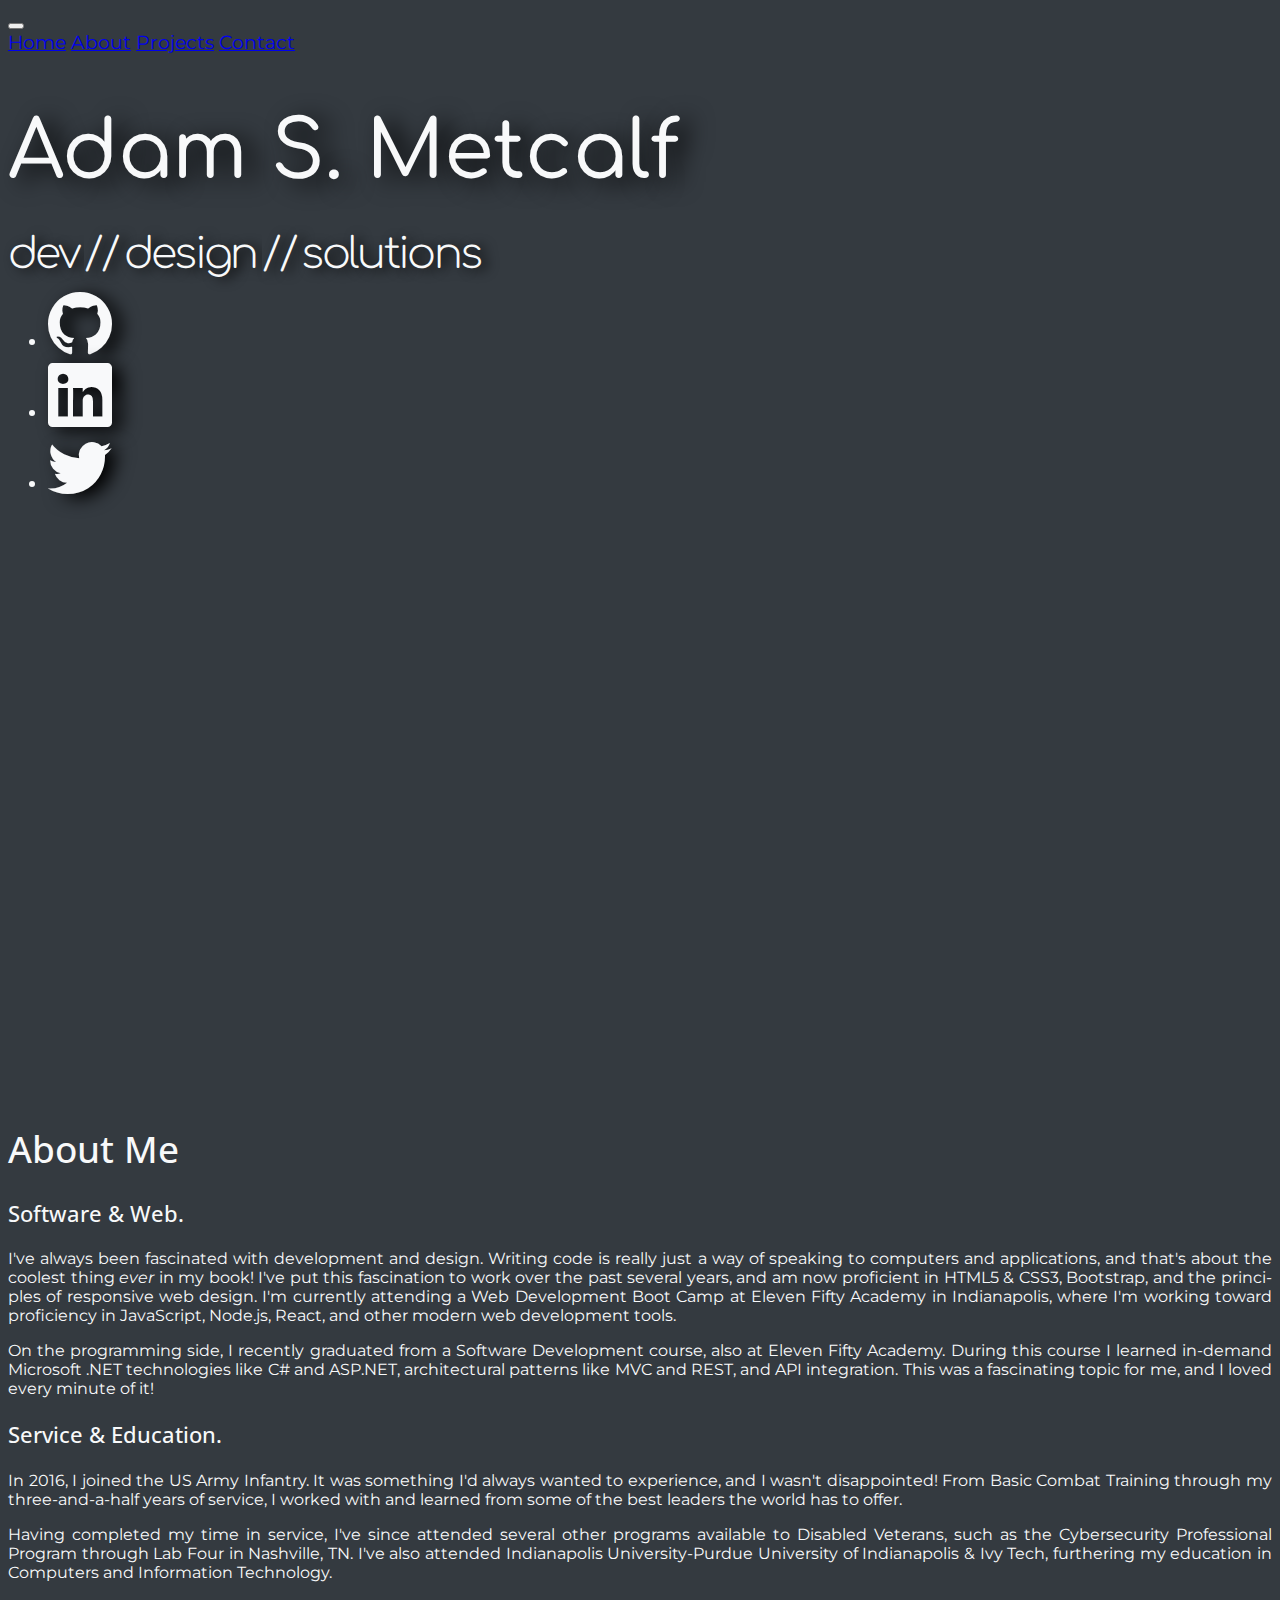
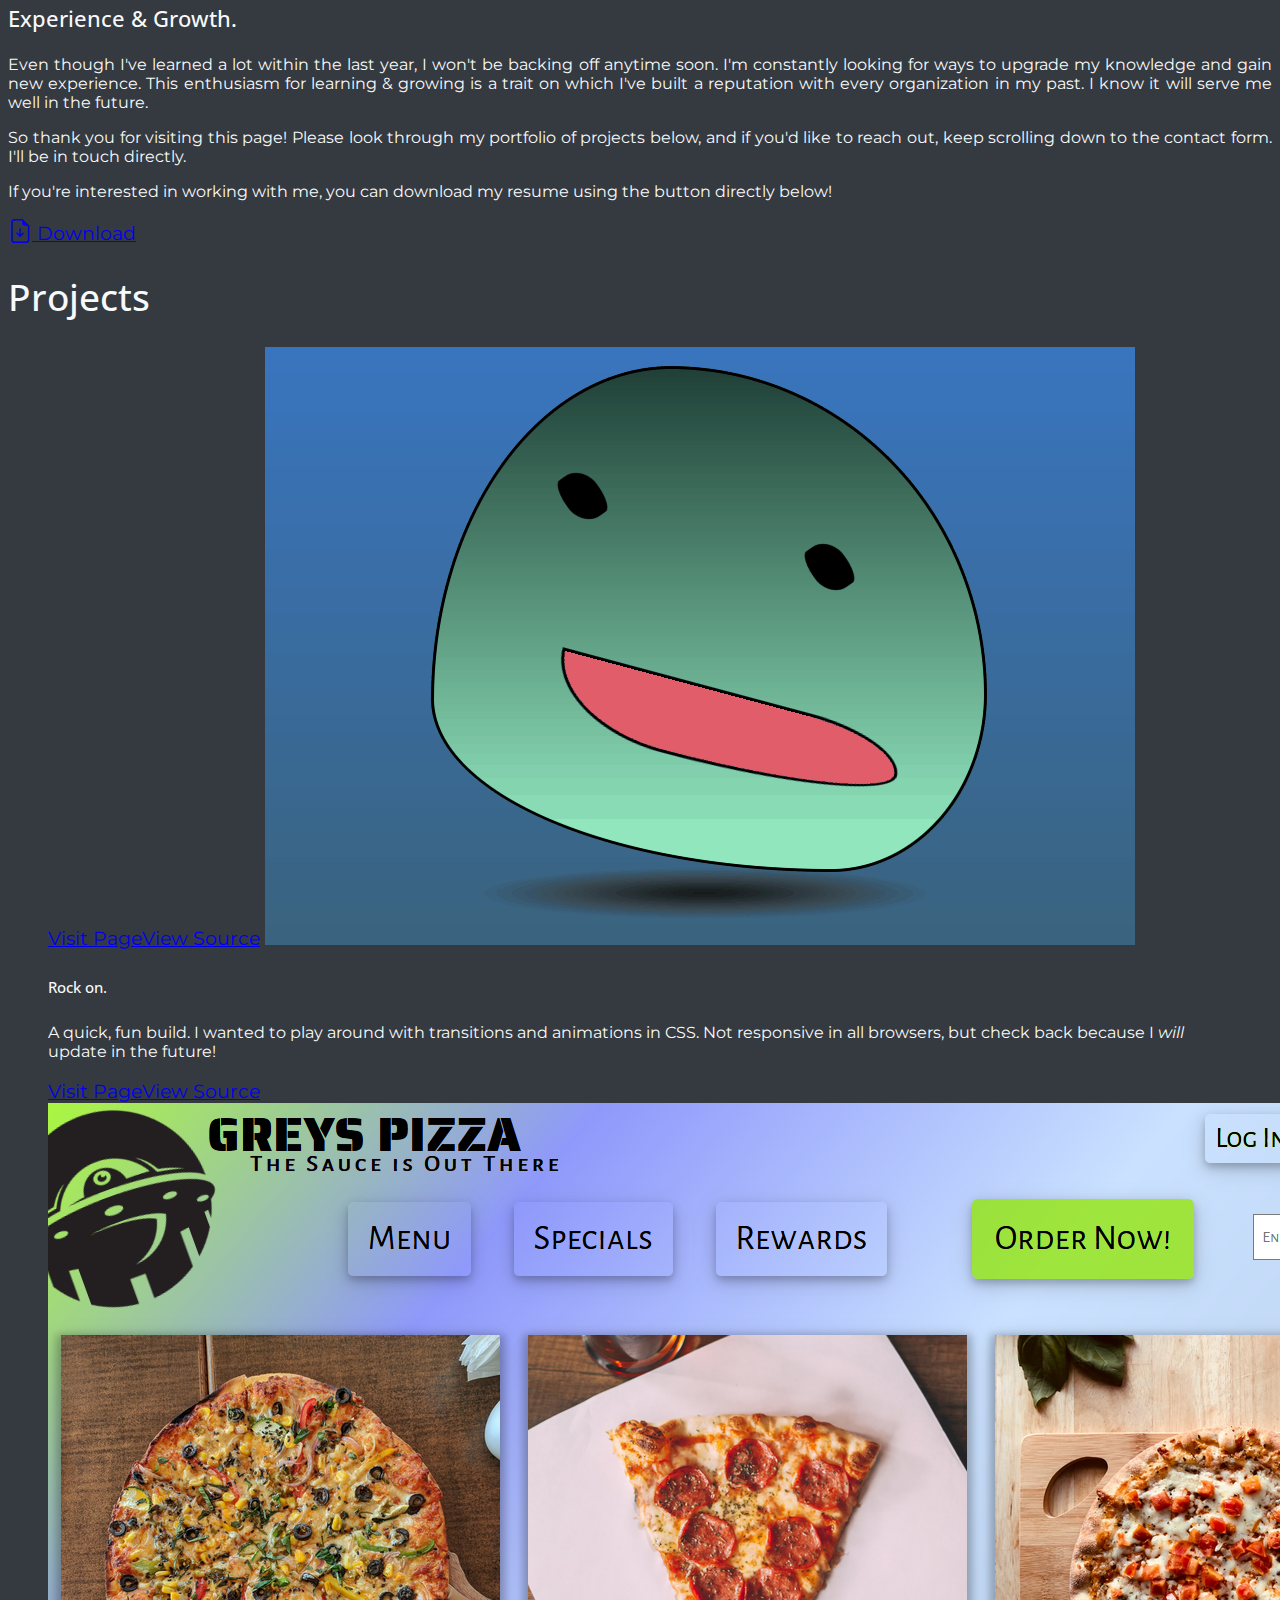
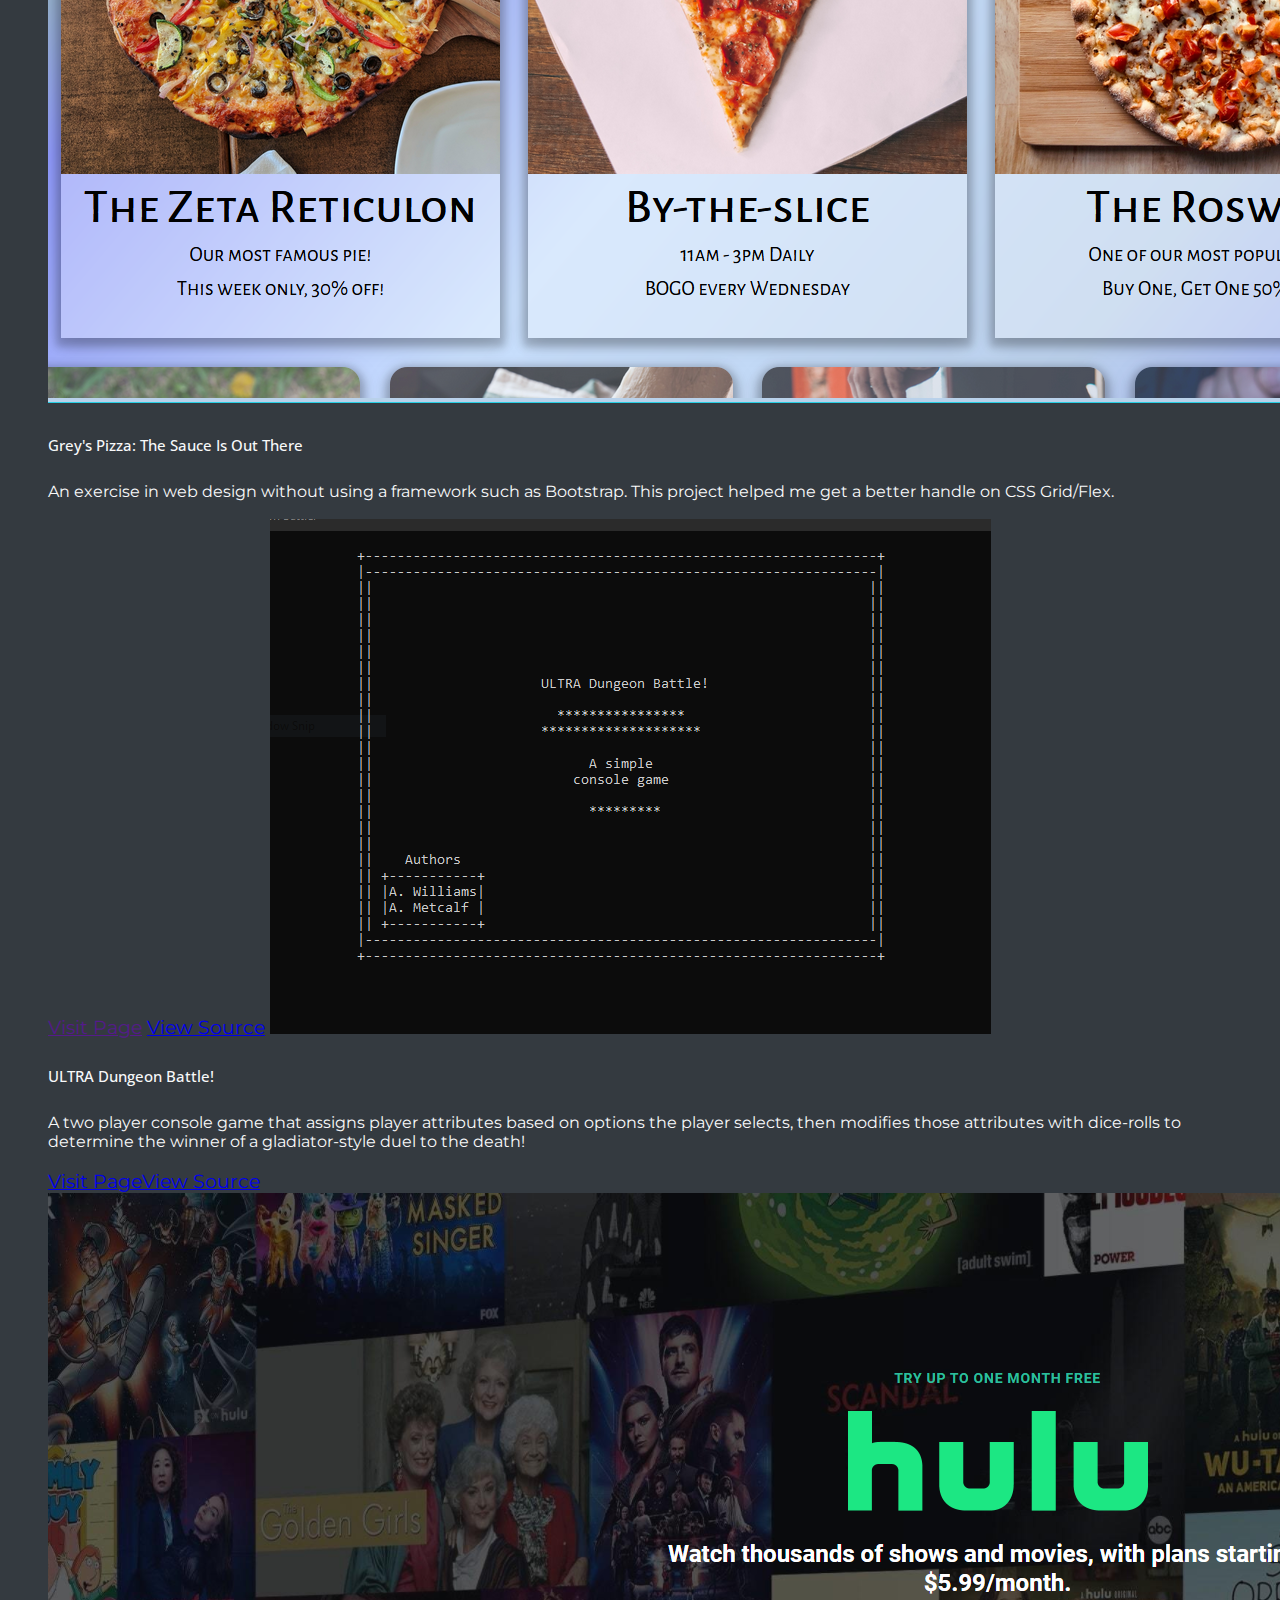
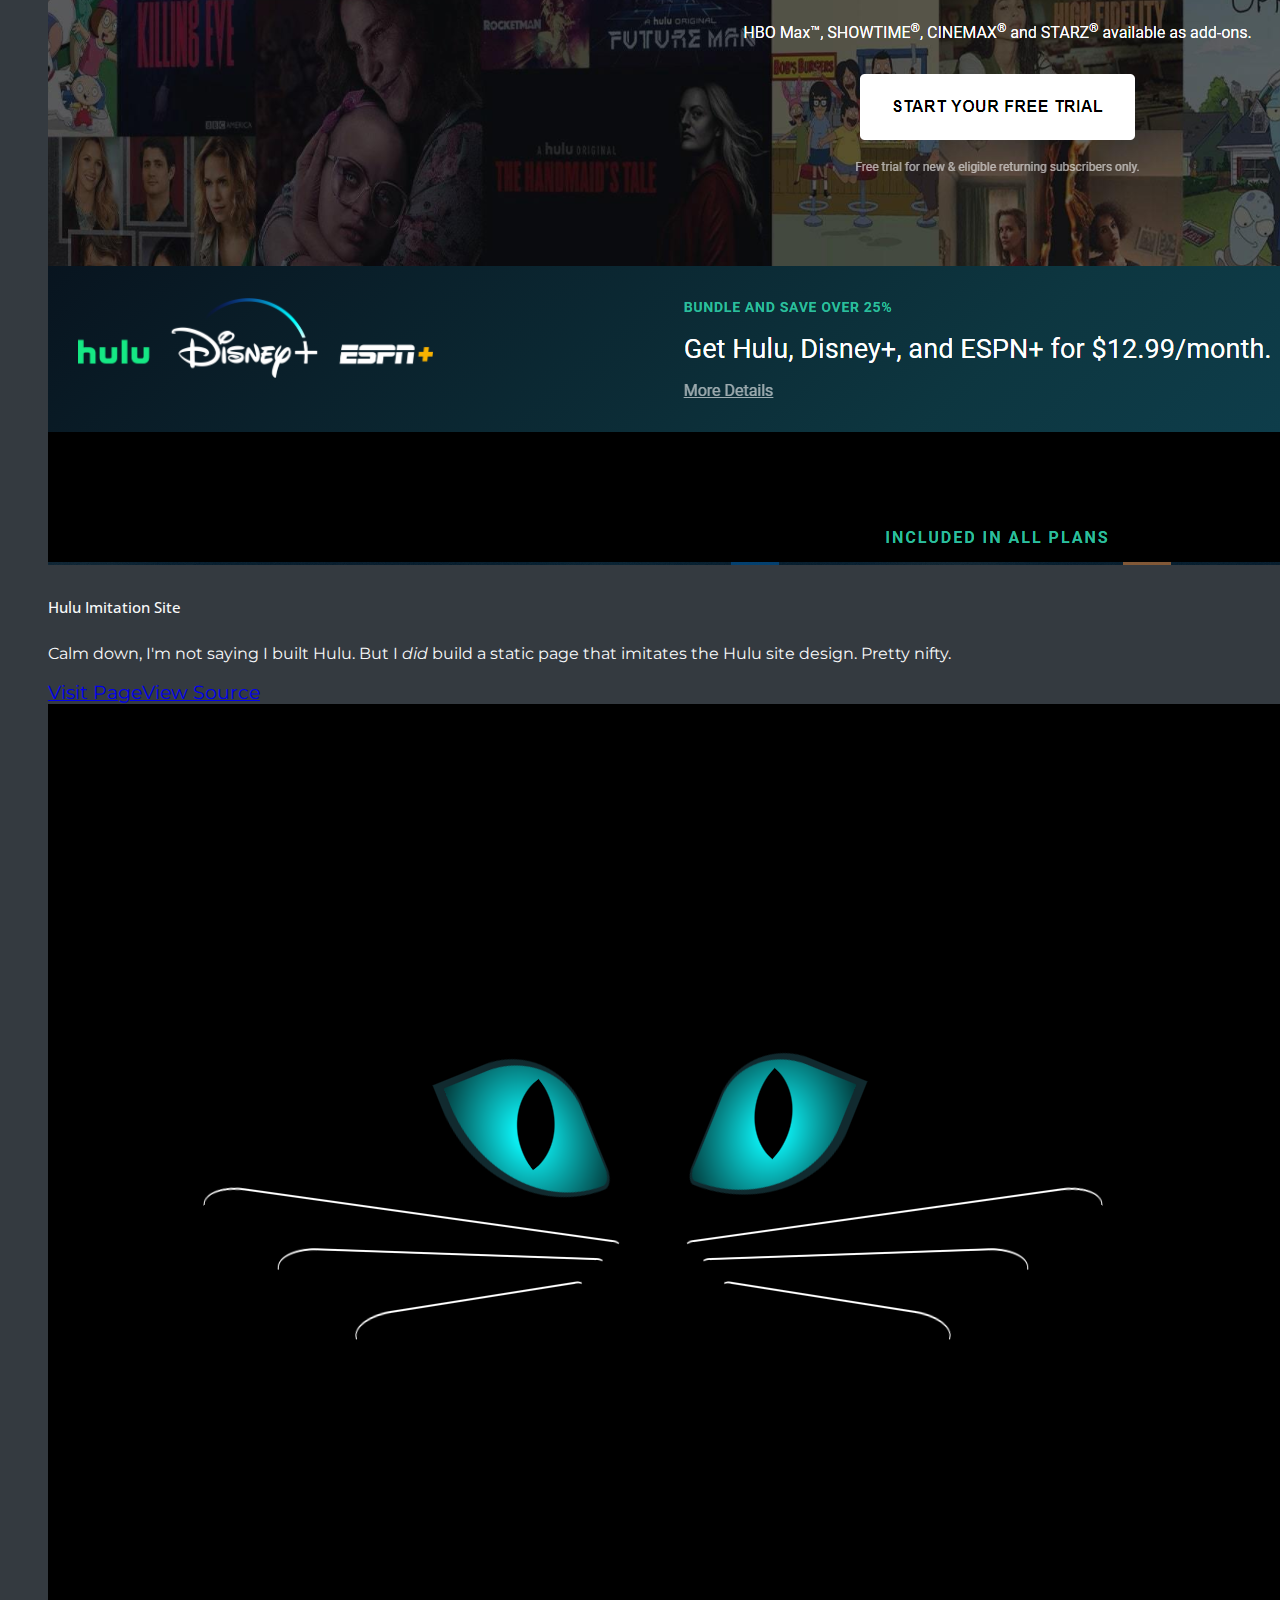
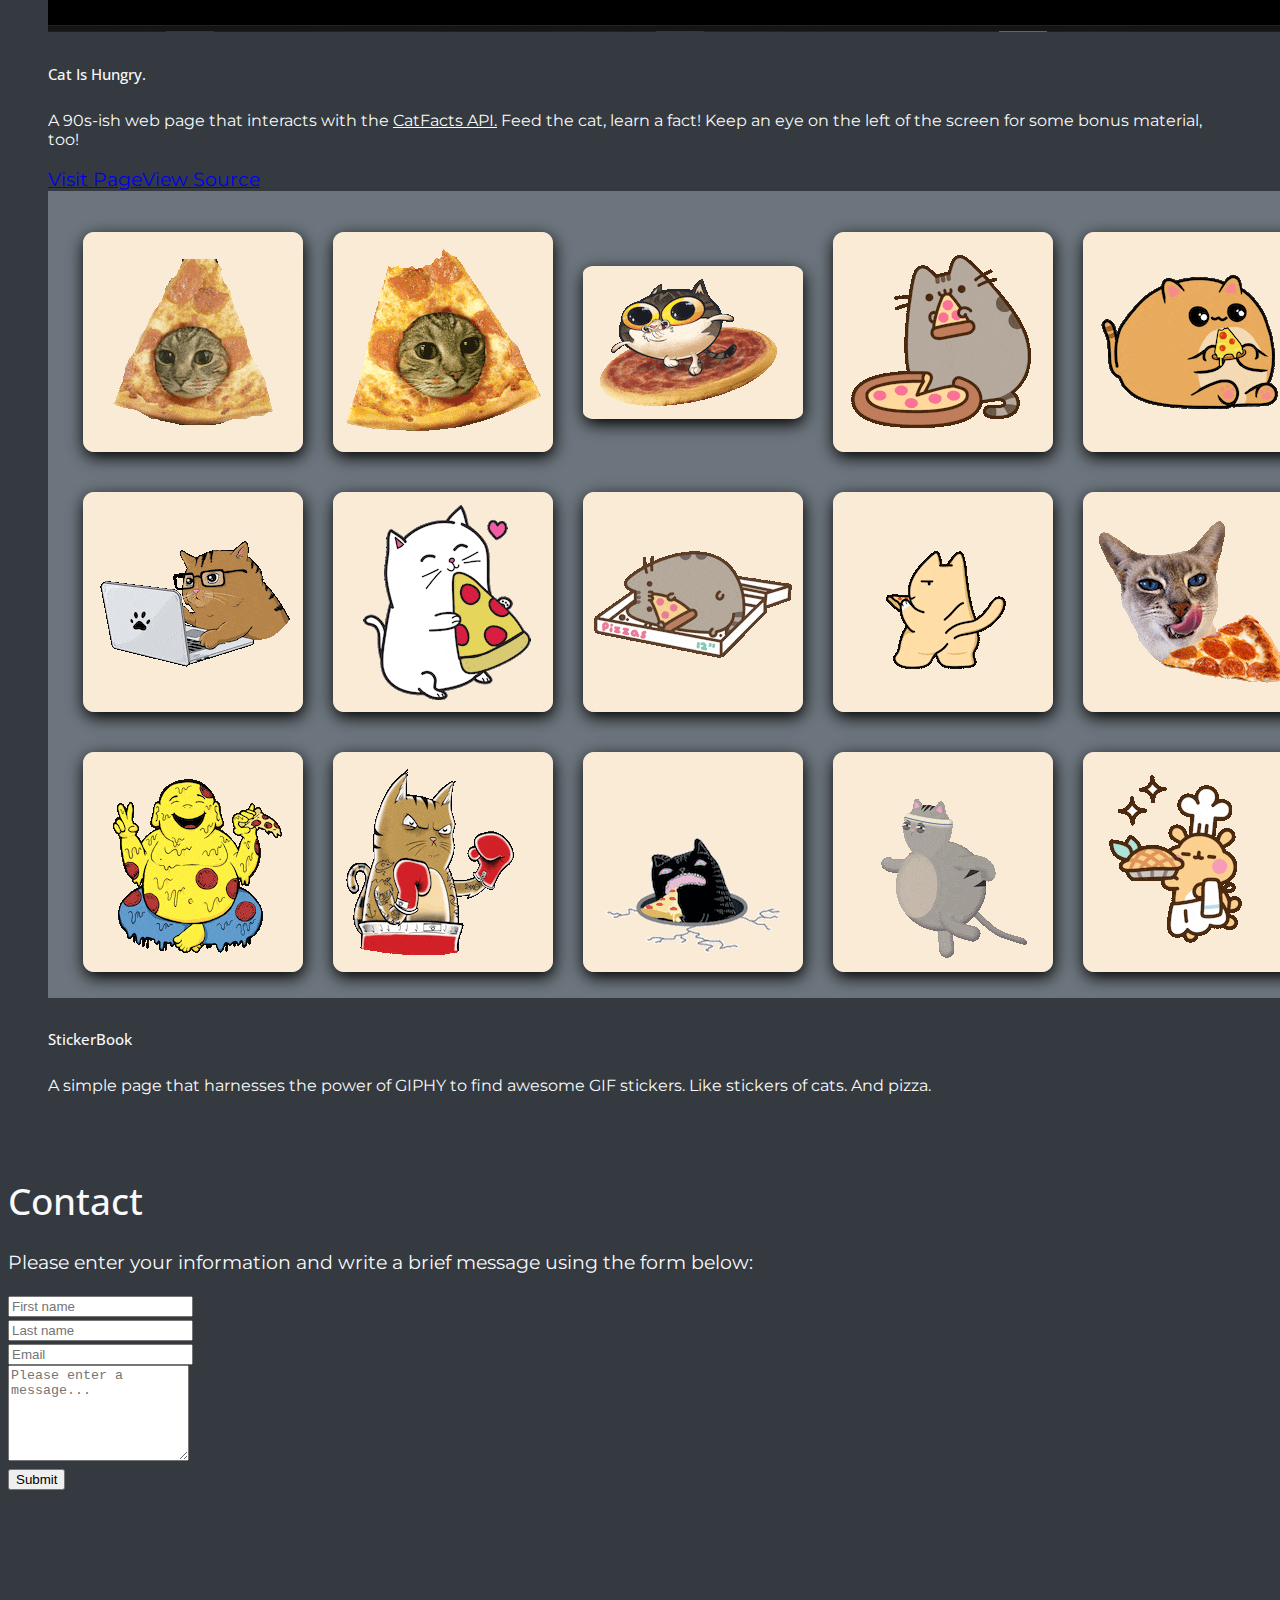
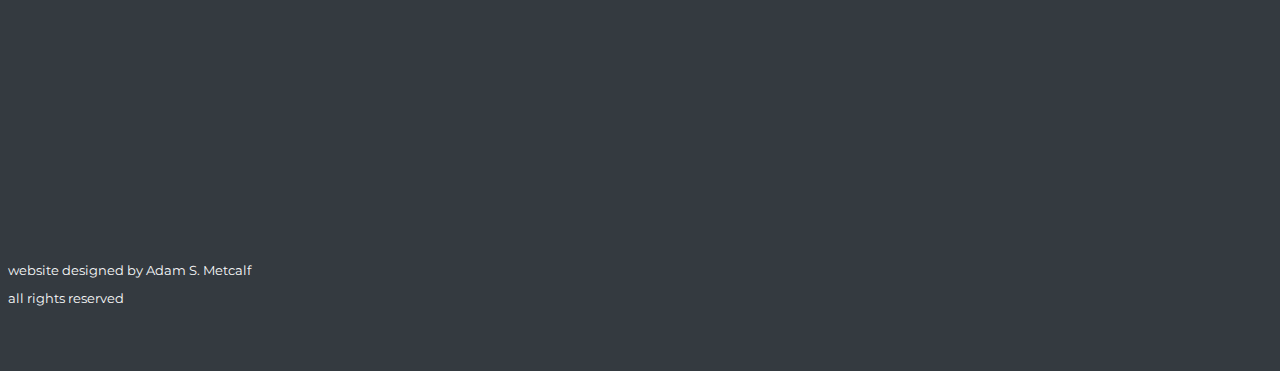
<file: index.html>
<!DOCTYPE html>
<html lang="en">
  <head>
    <!-- Required meta tags -->
    <meta charset="utf-8" />
    <meta name="viewport" content="width=device-width, initial-scale=1" />

    <!-- Bootstrap CSS -->
    <link
      href="https://cdn.jsdelivr.net/npm/bootstrap@5.0.0-beta2/dist/css/bootstrap.min.css"
      rel="stylesheet"
      integrity="sha384-BmbxuPwQa2lc/FVzBcNJ7UAyJxM6wuqIj61tLrc4wSX0szH/Ev+nYRRuWlolflfl"
      crossorigin="anonymous"
    />
    <!-- CSS -->
    <link rel="stylesheet" href="css/main.css" type="text/css" />
    <title>Adam S. Metcalf</title>
  </head>
  <body>
    <!-- Navigation -->
    <nav class="navbar fixed-top navbar-expand-lg navbar-dark bg-dark">
      <div class="container-fluid">
        <button
          class="navbar-toggler"
          type="button"
          data-bs-toggle="collapse"
          data-bs-target="#navbarNavAltMarkup"
          aria-controls="navbarNavAltMarkup"
          aria-expanded="false"
          aria-label="Toggle navigation"
        >
          <span class="navbar-toggler-icon"></span>
        </button>
        <div class="collapse navbar-collapse" id="navbarNavAltMarkup">
          <div class="navbar-nav mx-auto">
            <a class="nav-link mx-3" aria-current="page" href="#">Home</a>
            <a class="nav-link mx-3" href="#about">About</a>
            <a class="nav-link mx-3" href="#projects">Projects</a>
            <a class="nav-link mx-3" href="#contact">Contact</a>
          </div>
        </div>
      </div>
    </nav>
    <!-- Header/Hero Unit-->
    <header
      id="header"
      class="container-fluid hero dark-mode text-center pt-5 mt-5"
    >
      <div class="row d-flex justify-content-evenly align-items-center my-5">
        <div class="col my-5">
          <h1 class="hero-h1 mt-5">Adam S. Metcalf</h1>
          <p class="hero-tag-wrapper">
            <span class="d-none d-md-inline hero-tag">dev</span>
            <span
              class="d-none d-md-inline hero-tag dark-mode bg-transparent mx-3"
              >//</span
            >
            <span class="d-none d-md-inline hero-tag">design</span>
            <span
              class="d-none d-md-inline hero-tag dark-mode bg-transparent mx-3"
              >//</span
            >
            <span class="d-none d-md-inline hero-tag">solutions</span>
          </p>
        </div>
      </div>
      <div>
        <ul class="nav justify-content-center">
          <li class="nav-item">
            <a
              class="nav-link dark-mode link-secondary"
              href="https://github.com/asmetcalf"
              target="_blank"
              ><i class="bi-github mx-3 hero-i"></i
            ></a>
          </li>
          <li class="nav-item">
            <a
              class="nav-link dark-mode link-secondary"
              href="https://www.linkedin.com/in/asmetcalf/"
              target="_blank"
              ><i class="bi-linkedin mx-3 hero-i"></i
            ></a>
          </li>
          <li class="nav-item">
            <a
              class="nav-link dark-mode link-secondary"
              href="https://twitter.com/TenaciousDev"
              target="_blank"
              ><i class="bi-twitter mx-3 hero-i"></i
            ></a>
          </li>
        </ul>
      </div>
    </header>
    <!-- Main Content -->
    <main class="container-fluid dark-mode">
      <!-- About Me -->
      <section id="about" class="container">
        <div class="row text-center mb-4">
          <div class="col-12 mb-4">
            <h1 class="display-3">About Me</h1>
          </div>
        </div>
        <div class="row justify-content-evenly text-center">
          <div class="col-12 col-lg-6 col-xl-4 about">
            <h3>Software & Web.</h3>
            <p>
              I've always been fascinated with development and design. Writing
              code is really just a way of speaking to computers and
              applications, and that's about the coolest thing <em>ever</em> in
              my book! I've put this fascination to work over the past several
              years, and am now proficient in HTML5 & CSS3, Bootstrap, and the
              principles of responsive web design. I'm currently attending a Web
              Development Boot Camp at
              <a
                href="https://elevenfifty.org/"
                class="link-hover"
                target="_blank"
                >Eleven Fifty Academy</a
              >
              in Indianapolis, where I'm working toward proficiency in
              JavaScript, Node.js, React, and other modern web development
              tools.
            </p>
            <p>
              On the programming side, I recently graduated from a Software
              Development course, also at
              <a
                href="https://elevenfifty.org/"
                class="link-hover"
                target="_blank"
                >Eleven Fifty Academy</a
              >. During this course I learned in-demand Microsoft .NET
              technologies like C# and ASP.NET, architectural patterns like MVC
              and REST, and API integration. This was a fascinating topic for
              me, and I loved every minute of it!
            </p>
          </div>
          <div class="col-12 col-lg-6 col-xl-4 about pt-lg-5">
            <h3>Service & Education.</h3>
            <p>
              In 2016, I joined the US Army Infantry. It was something I'd
              always wanted to experience, and I wasn't disappointed! From Basic
              Combat Training through my three-and-a-half years of service, I
              worked with and learned from some of the best leaders the world
              has to offer.
            </p>
            <p>
              Having completed my time in service, I've since attended several
              other programs available to Disabled Veterans, such as the
              Cybersecurity Professional Program through Lab Four in Nashville,
              TN. I've also attended Indianapolis University-Purdue University
              of Indianapolis & Ivy Tech, furthering my education in Computers
              and Information Technology.
            </p>
          </div>
          <div class="col-12 col-lg-6 col-xl-4 about">
            <h3>Experience & Growth.</h3>
            <p>
              Even though I've learned a lot within the last year, I won't be
              backing off anytime soon. I'm constantly looking for ways to
              upgrade my knowledge and gain new experience. This enthusiasm for
              learning & growing is a trait on which I've built a reputation
              with every organization in my past. I know it will serve me well
              in the future.
            </p>
            <p>
              So thank you for visiting this page! Please look through my
              portfolio of projects below, and if you'd like to reach out, keep
              scrolling down to the contact form. I'll be in touch directly.
            </p>
            <p>
              If you're interested in working with me, you can download my
              resume using the button directly below!
            </p>
            <a
              href="assets/professionalResume_generic_redacted.pdf"
              target="_blank"
              class="btn btn-secondary"
            >
              <i class="bi bi-file-earmark-arrow-down"></i> Download
            </a>
          </div>
        </div>
      </section>
      <!-- Project Portfolio -->
      <section id="projects" class="py-5">
        <div class="row text-center mb-4">
          <div class="col-12 mb-4 pt-5">
            <h1 class="display-3">Projects</h1>
          </div>
        </div>
        <div class="row projects justify-content-evenly">
          <div class="col-12 col-lg-4 col-xl-3 project">
            <figure class="figure project">
              <div class="project text-center">
                <a href="https://asmetcalf.github.io/GoldBadgeWork_02_creature_assignment/" class="btn btn-dark project mx-3 my-2" target="_blank">Visit Page</a
                ><a href="https://github.com/asmetcalf/GoldBadgeWork_02_creature_assignment" target="_blank" class="btn btn-outline-dark text-white project"
                  >View Source</a
                >
                <img
                  src="assets/rainbow-rock.gif"
                  class="figure-img img-fluid rounded"
                  alt="..."
                />
                <figcaption class="figure-caption project">
              </div>
                <h5 class="text-center mt-2">Rock on.</h5>
                <p class="project blurb">
                  A quick, fun build. I wanted to play around with transitions
                  and animations in CSS. Not responsive in all browsers, but
                  check back because I <em>will</em> update in the future!
                </p>
              </figcaption>
            </figure>
          </div>
          <div class="col-12 col-lg-4 col-xl-3 project">
            <figure class="figure project">
              <div class="project text-center">
                <a href="https://asmetcalf.github.io/Greys_Pizza/" target="_blank" class="btn btn-dark project mx-3 my-2">Visit Page</a
                ><a href="https://github.com/asmetcalf/Greys_Pizza" target="_blank" class="btn btn-outline-dark text-white project"
                  >View Source</a
                >
                <img
                  src="assets/greys-pizza.png"
                  class="figure-img img-fluid rounded"
                  alt="..."
                />
                <figcaption class="figure-caption project">
              </div>
                <h5 class="text-center mt-2">
                  Grey's Pizza: The Sauce Is Out There
                </h5>
                <p class="project blurb">
                  An exercise in web design without using a framework such as
                  Bootstrap. This project helped me get a better handle on CSS
                  Grid/Flex.
                </p>
              </figcaption>
            </figure>
          </div>
          <div class="col-12 col-lg-4 col-xl-3 project">
            <figure class="figure project">
              <div class="project text-center">
                <a href="" class="btn btn-dark project mx-3 my-2 disabled">Visit Page</a>
                <a href="https://github.com/asmetcalf/UltraDungeonBattle" target="_blank" class="btn btn-outline-dark text-white project">View Source</a
                >
                <img
                  src="assets/ultradungeonbattle.PNG"
                  class="figure-img img-fluid rounded"
                  alt="..."
                />
                <figcaption class="figure-caption project">
              </div>
                <h5 class="text-center mt-2">ULTRA Dungeon Battle!</h5>
                <p class="project blurb">
                  A two player console game that assigns player attributes based
                  on options the player selects, then modifies those attributes
                  with dice-rolls to determine the winner of a gladiator-style
                  duel to the death!
                </p>
              </figcaption>
            </figure>
          </div>
        </div>
        <div class="row projects justify-content-evenly">
          <div class="col-12 col-lg-4 col-xl-3 project">
            <figure class="figure project">
              <div class="project text-center">
                <a href="https://asmetcalf.github.io/siteClone--hulu/" target="_blank" class="btn btn-dark project mx-3 my-2">Visit Page</a
                ><a href="https://github.com/asmetcalf/siteClone--hulu" target="_blank" class="btn btn-outline-dark text-white project"
                  >View Source</a
                >
                <img
                  src="assets/hulu-clone.PNG"
                  class="figure-img img-fluid rounded"
                  alt="..."
                />
                <figcaption class="figure-caption project">
              </div>
                <h5 class="text-center mt-2">Hulu Imitation Site</h5>
                <p class="project blurb">
                  Calm down, I'm not saying I built Hulu. But I
                  <em>did</em> build a static page that imitates the Hulu site
                  design. Pretty nifty.
                </p>
              </figcaption>
            </figure>
          </div>
          <div class="col-12 col-lg-4 col-xl-3 project">
            <figure class="figure project">
              <div class="project text-center">
                <a href="https://asmetcalf.github.io/75-WD--API-challengeOne/" target="_blank" class="btn btn-dark project mx-3 my-2">Visit Page</a
                ><a href="https://github.com/asmetcalf/75-WD--API-challengeOne" target="_blank" class="btn btn-outline-dark text-white project"
                  >View Source</a
                >
                <img
                  src="assets/cat-is-hungry.PNG"
                  class="figure-img img-fluid rounded"
                  alt="..."
                />
                <figcaption class="figure-caption project">
              </div>
                <h5 class="text-center mt-2">Cat Is Hungry.</h5>
                <p class="project blurb">
                  A 90s-ish web page that interacts with the
                  <a href="https://alexwohlbruck.github.io/cat-facts/" target="_blank" style="color: unset;">CatFacts API.</a> Feed the cat, learn a fact! Keep
                  an eye on the left of the screen for some bonus material, too!
                </p>
              </figcaption>
            </figure>
          </div>
          <div class="col-12 col-lg-4 col-xl-3 project">
            <figure class="figure project">
              <div class="project text-center">
                <a href="https://asm-75wd-stickerbook.web.app/" target="_blank" class="btn btn-dark project mx-3 my-2">Visit Page</a
                ><a href="https://github.com/asmetcalf/75-WD--API-challengeTwo" target="_blank" class="btn btn-outline-dark text-white project"
                  >View Source</a
                >
                <img
                  src="assets/stickerbook.PNG"
                  class="figure-img img-fluid rounded"
                  alt="..."
                />
                <figcaption class="figure-caption project">
              </div>
                <h5 class="text-center mt-2">StickerBook</h5>
                <p class="project blurb">
                  A simple page that harnesses the power of GIPHY to find
                  awesome GIF stickers. Like stickers of cats. And pizza.
                </p>
              </figcaption>
            </figure>
          </div>
        </div>
      </section>
      <!-- Contact Me -->
      <section id="contact">
        <div class="row pb-4">
          <div class="col">
            <h1 class="display-3 text-center mb-4">Contact</h1>
            <p class="lead text-center">
              Please enter your information and write a brief message using the
              form below:
            </p>
          </div>
        </div>
        <div class="row justify-content-center">
          <div class="col-sm col-md-10 col-lg-8 col-xl-6">
            <form
              action="https://formsubmit.co/ee3aaf728b4fbe5d8be3fa0e83ddb5e9"
              method="POST"
              id="contact-form"
            >
              <div class="d-lg-flex form-row justify-content-center m-3">
                <div class="col col-12 col-lg-6 pe-lg-1">
                  <input
                    type="text"
                    class="form-control mt-3"
                    placeholder="First name"
                    name="firstname"
                    required
                  />
                </div>
                <div class="col col-12 col-lg-6 ps-lg-1">
                  <input
                    type="text"
                    class="form-control mt-3"
                    placeholder="Last name"
                    name="lastname"
                    required
                  />
                </div>
              </div>
              <div class="d-flex form-row justify-content-center m-3">
                <div class="col-12">
                  <input
                    type="email"
                    class="form-control"
                    placeholder="Email"
                    name="email"
                    required
                  />
                </div>
              </div>
              <div class="d-flex form-row justify-content-center m-3">
                <div class="col-12">
                  <textarea
                    type="text"
                    class="form-control"
                    placeholder="Please enter a message..."
                    rows="6"
                    name="message"
                    required
                  ></textarea>
                </div>
              </div>
              <div>
                <input type="hidden" name="_subject" value="New submission!" />
                <input type="text" name="_honey" style="display: none" />
                <input type="hidden" name="_captcha" value="false">
                <input
                  type="hidden"
                  name="_next"
                  value="https://asmetcalf.github.io/thanks.html"
                  id="form-redirect"
                />
                <div class="container text-center my-4">
                  <button
                  id="form-submit"
                    class="btn btn-outline-light"
                    type="submit"
                    value="Send"
                  >
                    Submit
                  </button>
                </div>
              </div>
            </form>
          </div>
        </div>
      </section>
    </main>

    <!-- Footer/Legal -->
    <footer id="footer">
      <div class="container dark-mode text-center mt-3">
        <p>website designed by Adam S. Metcalf</p>
        <p>all rights reserved</p>
      </div>
    </footer>
    <!-- Bootstrap Bundle with Popper -->
    <script
      src="https://cdn.jsdelivr.net/npm/bootstrap@5.0.0-beta2/dist/js/bootstrap.bundle.min.js"
      integrity="sha384-b5kHyXgcpbZJO/tY9Ul7kGkf1S0CWuKcCD38l8YkeH8z8QjE0GmW1gYU5S9FOnJ0"
      crossorigin="anonymous"
    ></script>
    <!-- Custom JavaScript -->
  </body>
</html>
</file>
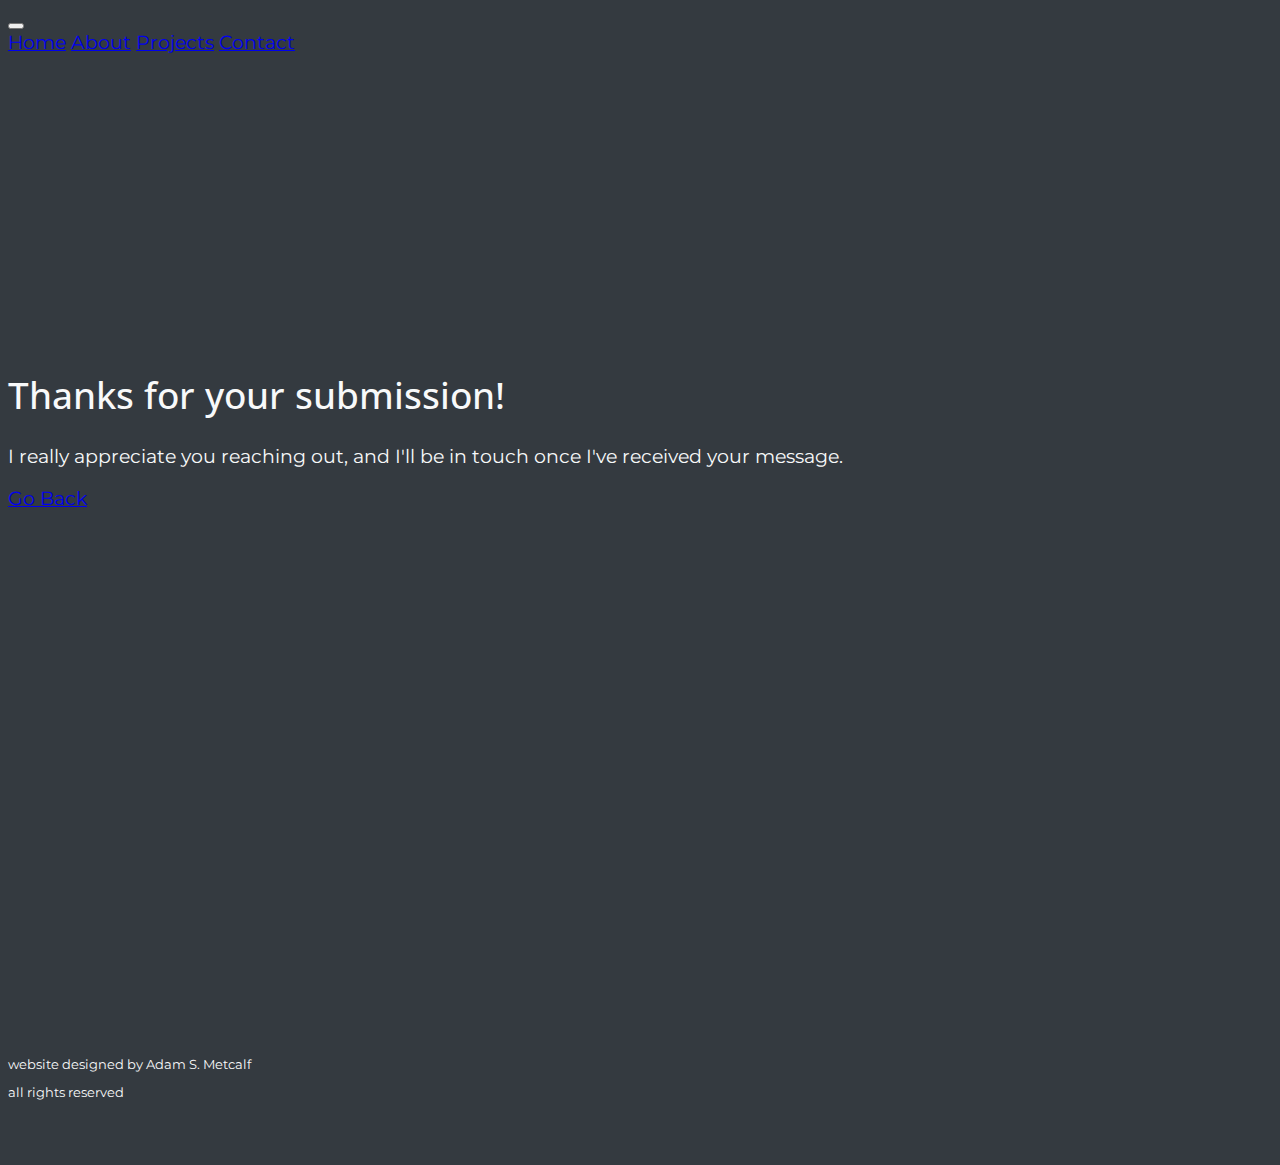
<file: thanks.html>
<!DOCTYPE html>
<html lang="en">
  <head>
    <!-- Required meta tags -->
    <meta charset="utf-8" />
    <meta name="viewport" content="width=device-width, initial-scale=1" />

    <!-- Bootstrap CSS -->
    <link
      href="https://cdn.jsdelivr.net/npm/bootstrap@5.0.0-beta2/dist/css/bootstrap.min.css"
      rel="stylesheet"
      integrity="sha384-BmbxuPwQa2lc/FVzBcNJ7UAyJxM6wuqIj61tLrc4wSX0szH/Ev+nYRRuWlolflfl"
      crossorigin="anonymous"
    />
    <!-- CSS -->
    <link rel="stylesheet" href="css/main.css" type="text/css" />
    <title>Adam S. Metcalf</title>
  </head>
  <body>
    <!-- Navigation -->
    <nav class="navbar fixed-top navbar-expand-lg navbar-dark bg-dark">
      <div class="container-fluid">
        <button
          class="navbar-toggler"
          type="button"
          data-bs-toggle="collapse"
          data-bs-target="#navbarNavAltMarkup"
          aria-controls="navbarNavAltMarkup"
          aria-expanded="false"
          aria-label="Toggle navigation"
        >
          <span class="navbar-toggler-icon"></span>
        </button>
        <div class="collapse navbar-collapse" id="navbarNavAltMarkup">
          <div class="navbar-nav mx-auto">
            <a class="nav-link mx-3" aria-current="page" href="index.html"
              >Home</a
            >
            <a class="nav-link mx-3" href="index.html#about">About</a>
            <a class="nav-link mx-3" href="index.html#projects">Projects</a>
            <a class="nav-link mx-3" href="index.html#contact">Contact</a>
          </div>
        </div>
      </div>
    </nav>
    <!-- Thanks -->
    <section id="thanks">
      <div class="row pb-4">
        <div class="col dark-mode text-center">
          <h1 class="display-3 text-center mb-4">
            Thanks for your submission!
          </h1>
          <p class="lead text-center">
            I really appreciate you reaching out, and I'll be in touch once I've
            received your message.
          </p>
          <a href="index.html#contact" class="btn btn-secondary mt-5"
            >Go Back</a
          >
        </div>
      </div>
    </section>
    <!-- Footer/Legal -->
    <footer id="footer">
      <div class="container dark-mode text-center mt-3">
        <p>website designed by Adam S. Metcalf</p>
        <p>all rights reserved</p>
      </div>
    </footer>
  </body>
</html>
</file>
<file: css/main.css>
/* Import Google Fonts: Montserrat, Open Sans, Comfortaa */
@import url("https://fonts.googleapis.com/css2?family=Montserrat:ital,wght@0,100;0,200;0,300;0,400;0,500;0,600;0,700;0,800;0,900;1,100;1,200;1,300;1,400;1,500;1,600;1,700;1,800;1,900&family=Open+Sans:ital,wght@0,300;0,400;0,600;0,700;0,800;1,300;1,400;1,600;1,700;1,800&family=Comfortaa:wght@300;400;500;600;700&display=swap");
/* Import Bootstrap Icons */
@import url("https://cdn.jsdelivr.net/npm/bootstrap-icons@1.3.0/font/bootstrap-icons.css");
/* Import Area-Specific Custom Styles */
/* @import url(layout.css); */
@import url(about.css);
@import url(body.css);
@import url(contact.css);
@import url(footer.css);
@import url(header.css);
@import url(projects.css);
@import url(variables.css);
/* Document-Wide Custom Styles */

.dark-mode {
  background-color: var(--bgColor-dark);
  color: var(--fontColor-dark);
}

.shade-mode {
  background-color: var(--bgColor-shade);
  color: var(--fontColor-shade);
}

.light-mode {
  background-color: var(--bgColor-light);
  color: var(--fontColor-light);
}
</file>
